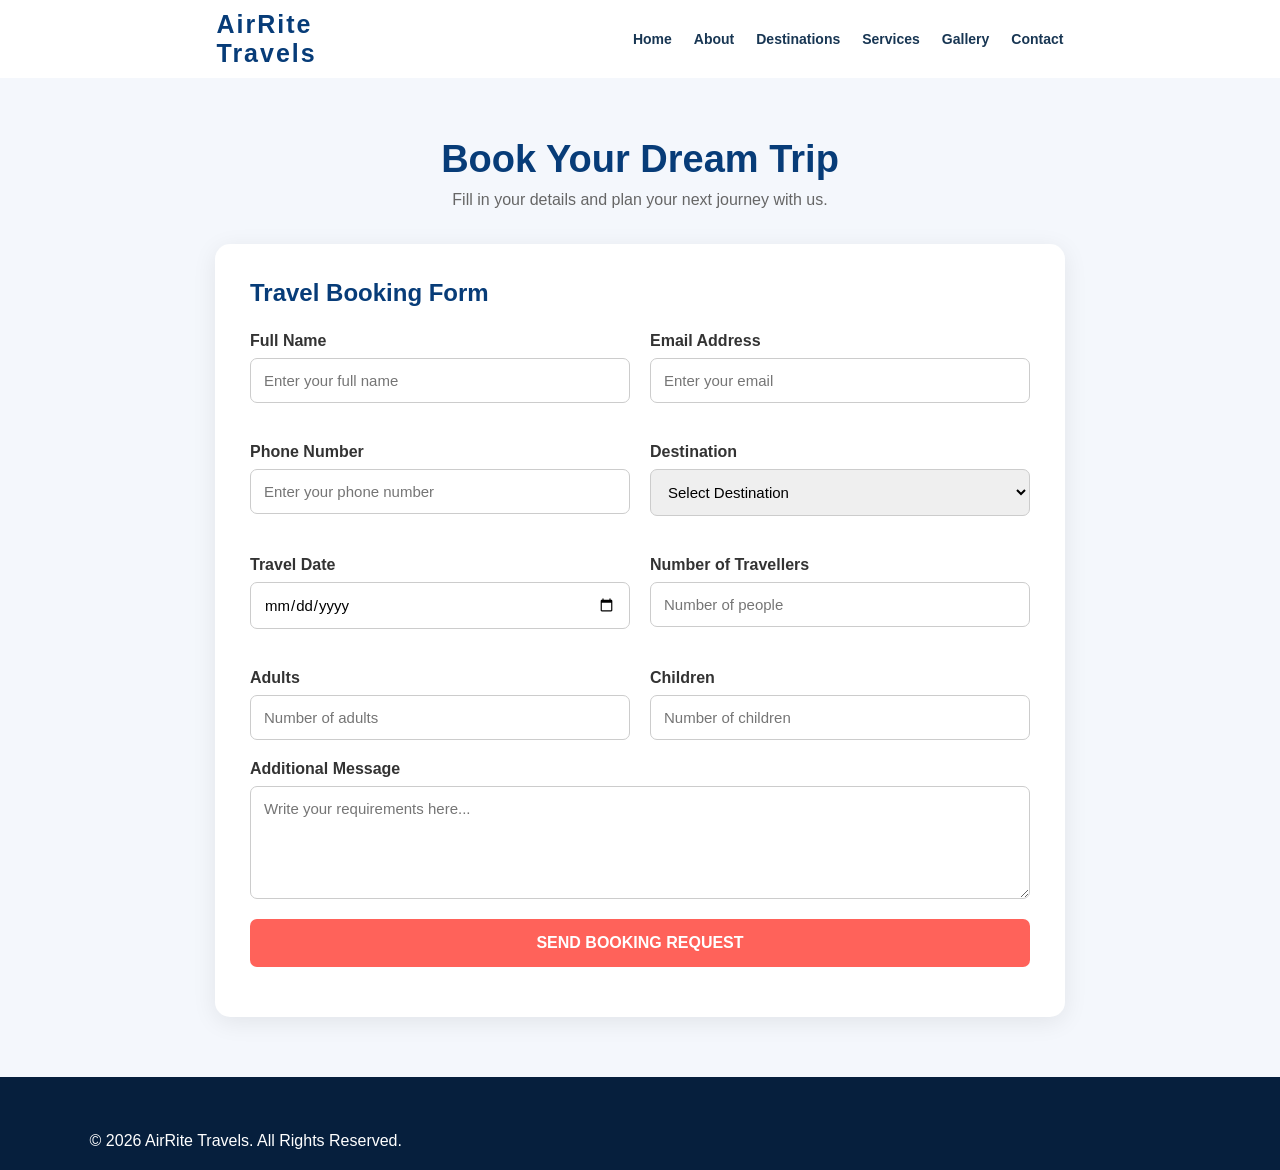
<file: 1st semister project/booking.html>
<!DOCTYPE html>
<html lang="en">
<head>
    <meta charset="UTF-8">
    <meta name="viewport" content="width=device-width, initial-scale=1.0">
    <title>Book Your Trip | AirRite Travels</title>
    <link rel="stylesheet" href="style.css">
</head>
<body>

    <!-- Header -->
    <header class="header">
        <div class="logo">AirRite Travels</div>

        <nav>
            <a href="index.html">Home</a>
            <a href="about.html">About</a>
            <a href="destination.html">Destinations</a>
            <a href="services.html">Services</a>
            <a href="gallery.html">Gallery</a>
            <a href="contact.html">Contact</a>
        </nav>
    </header>

    <!-- Booking Section -->
    <section class="booking-page">

        <div class="booking-heading">
            <h1>Book Your Dream Trip</h1>
            <p>Fill in your details and plan your next journey with us.</p>
        </div>

        <div class="booking-container">

            <form id="bookingForm">

                <h2>Travel Booking Form</h2>

                <div class="booking-grid">

                    <div class="form-group">
                        <label>Full Name</label>
                        <input type="text" name="name"
                               placeholder="Enter your full name" required>
                    </div>

                    <div class="form-group">
                        <label>Email Address</label>
                        <input type="email" name="email"
                               placeholder="Enter your email" required>
                    </div>

                    <div class="form-group">
                        <label>Phone Number</label>
                        <input type="tel" name="phone"
                               placeholder="Enter your phone number" required>
                    </div>

                    <div class="form-group">
                        <label>Destination</label>
                        <select name="destination" required>
                            <option value="">Select Destination</option>
                            <option>Shimla & Manali</option>
                            <option>Kenya Safari</option>
                            <option>Explore Phu Quoc</option>
                            <option>Sky High in Turkey</option>
                            <option>Best of Vietnam</option>
                            <option>Turkey Grand Tour</option>
                            <option>Kerala Tour</option>
                            <option>Adventure Azerbaijan</option>
                            <option>Vietnam Grand Tour</option>
                        </select>
                    </div>

                    <div class="form-group">
                        <label>Travel Date</label>
                        <input type="date" name="travelDate" required>
                    </div>

                    <div class="form-group">
                        <label>Number of Travellers</label>
                        <input type="number" name="travellers"
                               min="1" max="50"
                               placeholder="Number of people" required>
                    </div>

                    <div class="form-group">
                        <label>Adults</label>
                        <input type="number" name="adults"
                               min="1" placeholder="Number of adults">
                    </div>

                    <div class="form-group">
                        <label>Children</label>
                        <input type="number" name="children"
                               min="0" placeholder="Number of children">
                    </div>

                </div>

                <div class="form-group">
                    <label>Additional Message</label>
                    <textarea name="message" rows="5"
                        placeholder="Write your requirements here..."></textarea>
                </div>

                <button type="submit" class="booking-submit">
                    SEND BOOKING REQUEST
                </button>

                <p id="bookingMessage"></p>

            </form>

        </div>
    </section>

    <!-- Footer -->
    <footer class="footer">
        <p>© 2026 AirRite Travels. All Rights Reserved.</p>
    </footer>

    <script>
        document.getElementById("bookingForm").addEventListener("submit", function(event) {
            event.preventDefault();

            document.getElementById("bookingMessage").textContent =
                "Form is ready. Please connect an email or booking service to send your request.";

        });
    </script>

</body>
</html>
</file>
<file: 1st semister project/style.css>
* {
    margin: 0;
    padding: 0;
    box-sizing: border-box;
    font-family: Arial, sans-serif;
}

body {
    color: #183653;
    background: white;
}

a {
    text-decoration: none;
}

.topbar {
    background: #063477;
    color: white;
    padding: 8px 4%;
    display: flex;
    justify-content: space-between;
    font-size: 12px;
}
/*logo*/

.header{
    display: flex;
    align-items: center;
    gap: 0px;
}

.header .photologo img {
    width: 200px;
    height: 150px;
    object-fit: contain;
    padding: 4px;
}

/* HEADER */

.header {
    display: flex;
    align-items: center;
    justify-content:space-around;
    padding: 10px 3%;
    background: white;
    box-shadow: 0 3px 15px #00000012;
}

.logo {
    color: #073c78;
    font-size: 25px;
    font-weight: bold;
    letter-spacing: 2px;
    width: 5%;
}

.logo span {
    display: block;
    text-align: center;
    font-size: 11px;
    letter-spacing: 5px;
}

nav {
    display: flex;
    gap: 22px;

}

nav a {
    color: #183653;
    font-size: 14px;
    font-weight: bold;

}

nav a:hover {
    color: #ff625a;
}

.book-btn {
    background: #ff625a;
    color: white;
    padding: 13px 25px;
    border-radius: 30px;
    font-weight: bold;
}


/* HERO */

.hero {
    min-height: 590px;
    display: flex;
    align-items: center;
    padding: 60px 8%;

    background:
    linear-gradient(90deg,
    rgba(5, 38, 77, 0.80),
    rgba(5, 38, 77, 0.10)),
    url("https://images.unsplash.com/photo-1464822759023-fed622ff2c3b?w=1600")
    
    
    center/cover no-repeat;
}

.hero-content {
    max-width: 650px;
    color: white;
}

.tag {
    display: inline-block;
    background: #ffb94d;
    color: #173653;
    padding: 10px 18px;
    border-radius: 30px;
    font-size: 12px;
    font-weight: bold;
    margin-bottom: 25px;
}

.hero h1 {
    font-size: 53px;
    line-height: 1.2;
    margin-bottom: 20px;
}

.hero h1 span {
    color: #ffca62;
}

.hero p {
    font-size: 17px;
    line-height: 1.8;
    margin-bottom: 30px;
}

.hero-buttons {
    display: flex;
    flex-wrap: wrap;
    gap: 15px;
}

.explore-btn,
.outline-btn {
    display: inline-block;
    padding: 15px 24px;
    border-radius: 30px;
    font-weight: bold;
}

.explore-btn {
    background: #ff625a;
    color: white;
}

.explore-btn:hover {
    background: #e54840;
}

.outline-btn {
    border: 2px solid white;
    color: white;
}




/* DESTINATIONS */

.destinations {
    padding: 80px 7%;
    background: #f2f8ff;
}

.section-heading {
    text-align: center;
    margin-bottom: 45px;
}

.section-heading h2 {
    color: #073c78;
    font-size: 35px;
    margin: 15px 0;
}

.section-heading p {
    color: #718096;
}

.destination-grid {
    display: grid;
    grid-template-columns: repeat(4, 1fr);
    gap: 25px;
}

.destination-card {
    background: white;
    border-radius: 15px;
    overflow: hidden;
    padding-bottom: 22px;
    box-shadow: 0 5px 20px #17365312;
    transition: 0.3s;
}

.destination-card:hover {
    transform: translateY(-8px);
}

.destination-card img {
    width: 100%;
    height: 210px;
    object-fit: cover;
}

.destination-card h3 {
    padding: 18px 18px 10px;
    color: #073c78;
}

.destination-card a {
    padding: 0 18px;
    color: #ff625a;
    font-size: 14px;
    font-weight: bold;
}

.view-all {
    text-align: center;
    margin-top: 45px;
}




/* BOOKING BANNER */

.booking-banner {
    padding: 75px 20px;
    text-align: center;
    background: #073c78;
    color: white;
}

.booking-banner h2 {
    font-size: 35px;
    margin-bottom: 15px;
}

.booking-banner p {
    margin-bottom: 30px;
}

/* FOOTER */

footer {
    background: #061f3d;
    color: white;
    padding: 55px 7% 20px;
}

.footer-content {
    display: grid;
    grid-template-columns: repeat(3, 1fr);
    gap: 35px;
    margin-bottom: 40px;
}

.footer-content h2,
.footer-content h3 {
    margin-bottom: 20px;
}

.footer-content p {
    color: #c5d2e1;
    margin-bottom: 12px;
}

.footer-content a {
    display: block;
    color: #c5d2e1;
    margin-bottom: 12px;
}

.copyright {
    text-align: center;
    border-top: 1px solid #40536b;
    padding-top: 20px;
    color: #c5d2e1;
    font-size: 13px;
}

/* RESPONSIVE */

@media(max-width: 950px) {

    .header {
        flex-wrap: wrap;
        gap: 20px;
    }

    nav {
        flex-wrap: wrap;
    }

    .destination-grid {
        grid-template-columns: repeat(2, 1fr);
    }
}

@media(max-width: 600px) {

    .header {
        flex-direction: column;
    }

    nav {
        justify-content: center;
        gap: 15px;
    }

    .hero h1 {
        font-size: 36px;
    }

    .about {
        flex-direction: column;
    }

    .destination-grid,
    .footer-content {
        grid-template-columns: 1fr;
    }

    .booking-banner h2 {
        font-size: 27px;
    }
}





/* DESTINATION PACKAGE PAGE */

.destination-banner {
    background: linear-gradient(120deg, #073c78, #1596c4);
    color: white;
    text-align: center;
    padding: 75px 20px;
}

.destination-banner h1 {
    font-size: 42px;
    margin-bottom: 15px;
}

.destination-banner p {
    font-size: 17px;
}

.packages-section {
    padding: 55px 3%;
    background: #f5f8fc;
}

.package-heading {
    text-align: center;
    margin-bottom: 40px;
}

.package-heading h2 {
    color: #073c78;
    font-size: 32px;
    margin-bottom: 12px;
}

.package-heading p {
    color: #68798b;
}

.package-card {
    display:flex;
    grid-template-columns: 280px minmax(0, 1fr) 205px;
    gap: 12px;
    align-items: stretch;
    margin-bottom: 25px;
    background: white;
    padding: 10px;
    border: 1px solid #8d1724;
    border-radius: 9px;
}

.package-card > img {
    width: 100%;
    height: 100%;
    min-height: 260%;
    object-fit: cover;
    border-radius: 6px;
}

.package-details {
    border: 1px solid #8d1724;
    border-radius: 6px;
    padding: 50px 80px;
}

.package-title {
    display: flex;
    justify-content: space-between;
    align-items: center;
    gap: 15px;
    border-bottom: 1px solid #333;
    padding-bottom: 15px;
    margin-bottom: 12px;
}

.package-title h2 {
    font-size: 23px;
    color: #333;
}

.package-title span {
    border-left: 2px solid #333;
    padding: 15px 20px;
    color: #606060;
    white-space: nowrap;
}

.package-details h3 {
    font-size: 19px;
    margin-bottom: 15px;
    color: #333;
}

.detail-columns {
    display: grid;
    grid-template-columns: 1fr 1fr;
    gap: 18px;
}

.detail-columns ul {
    list-style: none;
}

.detail-columns li {
    position: relative;
    padding-left: 25px;
    margin-bottom: 7px;
    line-height: 1.5;
    color: #626262;
    font-size: 15px;
}

.detail-columns li::before {
    content: "✈";
    position: absolute;
    left: 0;
    color: #8d1724;
    font-size: 17px;
}



/* REQUEST QUOTE */

.quote-box {
    border: 1px solid #8d1724;
    border-radius: 8px;
    padding: 15px;
    text-align: center;
}

.quote-box h3 {
    font-size: 20px;
    color: #333;
    margin-bottom: 22px;
}

.quote-box a {
    display: block;
    background: #8d1724;
    color: white;
    padding: 13px 8px;
    border-radius: 4px;
    font-size: 13px;
    font-weight: bold;
}

.quote-box a:hover {
    background: #073c78;
}

/* RESPONSIVE */

@media(max-width: 1050px) {
    .package-card {
        grid-template-columns: 220px minmax(0, 1fr);
    }

    .quote-box {
        grid-column: 1 / -1;
        padding: 15px;
    }

    .quote-box h3 {
        margin-bottom: 12px;
    }

    .quote-box a {
        max-width: 220px;
        margin: auto;
    }
}

@media(max-width: 650px) {
    .package-card {
        grid-template-columns: 1fr;
    }

    .package-card > img {
        height: 230px;
    }

    .package-title {
        flex-direction: column;
        align-items: flex-start;
    }

    .package-title span {
        border-left: none;
        padding: 0;
    }

    .detail-columns {
        grid-template-columns: 1fr;
        gap: 0;
    }

    .destination-banner h1 {
        font-size: 32px;
    }
}





/* BOOKING PAGE */

.booking-page {
    padding: 60px 8%;
    background: #f4f7fc;
    min-height: 80vh;
}

.booking-heading {
    text-align: center;
    margin-bottom: 35px;
}

.booking-heading h1 {
    color: #073c78;
    font-size: 38px;
    margin-bottom: 10px;
}

.booking-heading p {
    color: #666;
}

.booking-container {
    max-width: 850px;
    margin: auto;
    background: white;
    padding: 35px;
    border-radius: 15px;
    box-shadow: 0 5px 25px rgba(0,0,0,0.08);
}

.booking-container h2 {
    color: #073c78;
    margin-bottom: 25px;
}

.booking-grid {
    display: grid;
    grid-template-columns: 1fr 1fr;
    gap: 20px;
}

.form-group {
    display: flex;
    flex-direction: column;
    margin-bottom: 20px;
}

.form-group label {
    margin-bottom: 8px;
    font-weight: bold;
    color: #333;
}

.form-group input,
.form-group select,
.form-group textarea {
    padding: 13px;
    border: 1px solid #ccc;
    border-radius: 7px;
    font-size: 15px;
    width: 100%;
    box-sizing: border-box;
}

.form-group input:focus,
.form-group select:focus,
.form-group textarea:focus {
    outline: none;
    border-color: #073c78;
}

.booking-submit {
    width: 100%;
    padding: 15px;
    background: #ff625a;
    color: white;
    border: none;
    border-radius: 7px;
    font-size: 16px;
    font-weight: bold;
    cursor: pointer;
}

.booking-submit:hover {
    background: #073c78;
}

#bookingMessage {
    color: #073c78;
    margin-top: 15px;
    text-align: center;
}

@media (max-width: 600px) {
    .booking-grid {
        grid-template-columns: 1fr;
    }

    .booking-container {
        padding: 20px;
    }

    .booking-heading h1 {
        font-size: 28px;
    }
}



/* FIX DESTINATION DETAILS CUTTING */

.package-card {
    height: auto !important;
    min-height: 0 !important;
    overflow: visible !important;
    display: flex;
    flex-direction: column;
}

.package-card img {
    display: block;
    width: 100%;
    height: 350px;
    object-fit: cover;
    flex-shrink: 0;
}

.package-details {
    height: auto !important;
    max-height: none !important;
    overflow: visible !important;
    padding: 25px;
}

.package-details ul {
    height: auto !important;
    max-height: none !important;
    overflow: visible !important;
}

.quote-box {
    height: auto !important;
    overflow: visible !important;
    margin-top: 15px;
}

/* Mobile */
@media (max-width: 600px) {
    .package-card img {
        height: 200px;
    }

    .package-details {
        padding: 15px;
    }
}








/* DESKTOP - IMAGE LEFT, DETAILS RIGHT */

.package-card {
    display: grid !important;
    grid-template-columns: 42% 58%;
    grid-template-rows: 1fr auto;
    width: 100%;
    height: auto !important;
    min-height: 0;
    overflow: hidden;
    align-items: stretch;
}

.package-card > img {
    grid-column: 1;
    grid-row: 1 / 3;
    width: 100%;
    height: 100% !important;
    min-height: 420px;
    object-fit: cover;
}

.package-details {
    grid-column: 2;
    grid-row: 1;
    width: 100%;
    height: auto !important;
    max-height: none !important;
    overflow: visible !important;
    padding: 25px;
}

.quote-box {
    grid-column: 2;
    grid-row: 2;
    width: 100%;
    height: auto !important;
    margin: 0;
    padding: 20px;
}

/* TABLET - IMAGE TOP, DETAILS BELOW */

@media screen and (max-width: 1024px) {

    .package-card {
        display: flex !important;
        flex-direction: column !important;
    }

    .package-card > img {
        width: 100%;
        height: 300px !important;
        min-height: 0;
    }

    .package-details {
        width: 100%;
        padding: 22px;
    }

    .quote-box {
        width: 100%;
        padding: 20px;
    }
}

/* MOBILE */

@media screen and (max-width: 600px) {

    .package-card > img {
        height: 200px !important;
    }

    .package-details {
        padding: 15px;
    }

    .package-details h2 {
        font-size: 20px;
    }

    .package-details li {
        font-size: 13px;
        line-height: 1.7;
    }

    .quote-box {
        padding: 15px;
    }
}







/* COUNTRY DETAILS PAGE */

.country-hero {
    position: relative;
    width: 100%;
    height: 480px;
    overflow: hidden;
}

.country-hero img {
    width: 100%;
    height: 100%;
    object-fit: cover;
}

.country-hero-text {
    position: absolute;
    inset: 0;
    background: rgba(0,0,0,0.35);
    display: flex;
    flex-direction: column;
    justify-content: center;
    align-items: center;
    color: white;
    text-align: center;
    padding: 20px;
}

.country-hero-text h1 {
    font-size: 55px;
    margin: 10px;
}

.country-hero-text a,
.country-booking a {
    background: #ff625a;
    color: white;
    padding: 14px 28px;
    text-decoration: none;
    border-radius: 6px;
    margin-top: 15px;
}

.country-intro,
.visiting-section,
.country-highlights {
    padding: 55px 7%;
    text-align: center;
}

.country-intro h2,
.visiting-section h2,
.country-highlights h2 {
    color: #073c78;
    font-size: 32px;
}

.country-intro p {
    max-width: 850px;
    margin: 20px auto;
    line-height: 1.8;
    color: #555;
}

.places-grid {
    display: grid;
    grid-template-columns: repeat(3, 1fr);
    gap: 25px;
    margin-top: 35px;
}

.place-card {
    background: white;
    border-radius: 12px;
    overflow: hidden;
    box-shadow: 0 4px 18px rgba(0,0,0,0.12);
    text-align: left;
}

.place-card img {
    width: 100%;
    height: 230px;
    object-fit: cover;
    display: block;
}

.place-info {
    padding: 20px;
}

.place-info h3 {
    color: #073c78;
    font-size: 21px;
}

.place-info p {
    color: #666;
    line-height: 1.7;
}

.highlights-grid {
    display: grid;
    grid-template-columns: repeat(3, 1fr);
    gap: 18px;
    margin-top: 30px;
}

.highlights-grid div {
    padding: 22px;
    background: #f1f5fb;
    border-radius: 10px;
    color: #073c78;
    font-weight: bold;
}

.country-booking {
    text-align:center;
    padding: 30px 20px;
    background: #073c78;
    color: white;
}

.country-booking a{
    direction: ltr;
}

.country-booking h2 {
    font-size: 30px;
}

.footer {
    font-size: medium;
}

/* TABLET */
@media(max-width: 1024px) {
    .places-grid {
        grid-template-columns: repeat(2, 1fr);
    }

    .highlights-grid {
        grid-template-columns: repeat(2, 1fr);
    }
}

/* MOBILE */
@media(max-width: 600px) {
    .country-hero {
        height: 280px;
    }

    .country-hero-text h1 {
        font-size: 32px;
    }

    .country-intro,
    .visiting-section,
    .country-highlights {
        padding: 30px 15px;
    }

    .places-grid,
    .highlights-grid {
        grid-template-columns: 1fr;
    }

    .place-card img {
        height: 210px;
    }
}







/* ==============================
   ABOUT PAGE DESIGN
================================ */

/* HEADER */

.about-header {
    width: 100%;
    min-height: 75px;
    padding: 12px 6%;
    display: flex;
    align-items: center;
    justify-content: space-between;
    background: white;
    gap: 20px;
    flex-wrap: wrap;
}

.about-logo {
    color: #073c78;
    font-size: 24px;
    font-weight: bold;
    text-decoration: none;
    letter-spacing: 2px;
}

.about-logo span {
    display: block;
    font-size: 10px;
    text-align: center;
    letter-spacing: 5px;
}

.about-header nav {
    display: flex;
    gap: 22px;
    flex-wrap: wrap;
}

.about-header nav a {
    text-decoration: none;
    color: #073c78;
    font-size: 14px;
    font-weight: bold;
}

.about-header nav a:hover,
.about-header nav a.active {
    color: #ff625a;
}

.about-book-btn {
    background: #ff625a;
    color: white;
    padding: 12px 23px;
    text-decoration: none;
    border-radius: 25px;
    font-weight: bold;
}


/* HERO */

.about-hero {
    width: 100%;
    height: 420px;
    position: relative;
    overflow: hidden;
}

.about-hero img {
    width: 100%;
    height: 100%;
    object-fit: cover;
}

.about-hero-overlay {
    position: absolute;
    inset: 0;
    background: rgba(0, 30, 65, 0.48);
    display: flex;
    flex-direction: column;
    justify-content: center;
    align-items: center;
    text-align: center;
    color: white;
    padding: 20px;
}

.about-hero-overlay span {
    color: #ffca62;
    letter-spacing: 3px;
    font-weight: bold;
}

.about-hero-overlay h1 {
    font-size: 48px;
    margin: 18px 0;
}

.about-hero-overlay p {
    font-size: 17px;
}


/* INTRODUCTION */

.about-intro {
    display: grid;
    grid-template-columns: 1fr 1fr;
    gap: 55px;
    align-items: center;
    padding: 80px 8%;
}

.about-intro-image img {
    width: 100%;
    height: 420px;
    object-fit: cover;
    border-radius: 15px;
}

.about-label {
    color: #ff625a;
    font-size: 13px;
    font-weight: bold;
    letter-spacing: 2px;
}

.about-intro-content h2,
.why-content h2 {
    color: #073c78;
    font-size: 35px;
    margin: 15px 0;
}

.about-intro-content p,
.why-content > p {
    color: #666;
    line-height: 1.9;
    font-size: 15px;
}

.about-explore-btn {
    display: inline-block;
    margin-top: 15px;
    padding: 14px 25px;
    background: #ff625a;
    color: white;
    text-decoration: none;
    border-radius: 25px;
}


/* MISSION AND VISION */

.mission-vision {
    background: #f2f7fd;
    padding: 75px 7%;
}

.mv-heading {
    text-align: center;
    margin-bottom: 40px;
}

.mv-heading h2 {
    color: #073c78;
    font-size: 34px;
    margin: 12px 0;
}

.mv-heading p {
    color: #777;
}

.mv-container {
    display: grid;
    grid-template-columns: repeat(2, 1fr);
    gap: 30px;
    max-width: 1100px;
    margin: auto;
}

.mv-card {
    background: white;
    border-radius: 15px;
    overflow: hidden;
    box-shadow: 0 5px 20px rgba(0,0,0,0.08);
}

.mv-card img {
    width: 100%;
    height: 260px;
    object-fit: cover;
}

.mv-card-content {
    padding: 28px;
}

.mv-icon {
    font-size: 30px;
}

.mv-card-content h3 {
    color: #073c78;
    font-size: 25px;
    margin: 12px 0;
}

.mv-card-content p {
    color: #666;
    line-height: 1.9;
}


/* WHY CHOOSE US */

.why-airrite {
    display: grid;
    grid-template-columns: 1fr 1fr;
    gap: 55px;
    align-items: center;
    padding: 80px 8%;
}

.why-image img {
    width: 100%;
    height: 470px;
    object-fit: cover;
    border-radius: 15px;
}

.why-item {
    display: flex;
    gap: 15px;
    margin-top: 22px;
    align-items: flex-start;
}

.why-item > span {
    background: #fff0ed;
    color: #ff625a;
    padding: 9px 13px;
    border-radius: 50%;
    font-weight: bold;
}

.why-item h3 {
    color: #073c78;
    margin: 0 0 7px;
}

.why-item p {
    color: #777;
    margin: 0;
    line-height: 1.6;
}


/* GALLERY */

.about-gallery {
    padding: 70px 7%;
    background: #f2f7fd;
}

.about-gallery-grid {
    display: grid;
    grid-template-columns: repeat(4, 1fr);
    gap: 18px;
}

.about-gallery-grid img {
    width: 100%;
    height: 230px;
    object-fit: cover;
    border-radius: 12px;
    transition: transform 0.3s;
}

.about-gallery-grid img:hover {
    transform: scale(1.03);
}


/* CALL TO ACTION */

.about-cta {
    background: #073c78;
    color: white;
    text-align: center;
    padding: 65px 20px;
}

.about-cta h2 {
    font-size: 32px;
}

.about-cta p {
    line-height: 1.8;
}

.about-cta a {
    display: inline-block;
    margin: 15px 6px 0;
    padding: 13px 24px;
    border-radius: 25px;
    background: #ff625a;
    color: white;
    text-decoration: none;
    font-weight: bold;
}

.about-cta .cta-outline {
    background: transparent;
    border: 2px solid white;
}


/* FOOTER */

.about-footer {
    background: #061f40;
    color: white;
    text-align: center;
    padding: 35px 15px;
}

.about-footer h2 {
    letter-spacing: 3px;
}

.about-footer a {
    display: inline-block;
    margin: 12px;
    color: white;
    text-decoration: none;
}

.about-footer .copyright {
    color: #b9c7d8;
    font-size: 13px;
    margin-top: 20px;
}


/* TABLET */

@media(max-width: 1024px) {

    .about-intro,
    .why-airrite {
        gap: 30px;
        padding: 55px 5%;
    }

    .about-gallery-grid {
        grid-template-columns: repeat(2, 1fr);
    }

    .about-hero-overlay h1 {
        font-size: 38px;
    }
}


/* MOBILE */

@media(max-width: 600px) {

    .about-header {
        justify-content: center;
        text-align: center;
    }

    .about-header nav {
        justify-content: center;
        gap: 12px;
    }

    .about-header nav a {
        font-size: 12px;
    }

    .about-hero {
        height: 300px;
    }

    .about-hero-overlay h1 {
        font-size: 27px;
    }

    .about-hero-overlay p {
        font-size: 14px;
    }

    .about-hero-overlay span {
        font-size: 11px;
    }

    .about-intro,
    .why-airrite {
        grid-template-columns: 1fr;
        padding: 35px 18px;
        gap: 25px;
    }

    .about-intro-image img,
    .why-image img {
        height: 250px;
    }

    .about-intro-content h2,
    .why-content h2 {
        font-size: 27px;
    }

    .mission-vision {
        padding: 45px 15px;
    }

    .mv-heading h2 {
        font-size: 27px;
    }

    .mv-container {
        grid-template-columns: 1fr;
    }

    .mv-card img {
        height: 210px;
    }

    .about-gallery {
        padding: 40px 15px;
    }

    .about-gallery-grid {
        grid-template-columns: 1fr 1fr;
        gap: 10px;
    }

    .about-gallery-grid img {
        height: 145px;
    }

    .about-cta h2 {
        font-size: 25px;
    }
}




/* SERVICES SECTION */

.services {
    background: white;
    padding: 45px 3%;
    text-align: center;
}

.services h2 {
    font-size: 28px;
    color: #063477;
    margin-bottom: 30px;
}

.services-box {
    display: grid;
    grid-template-columns: repeat(7, 1fr);
    gap: 12px;
}

.service-card {
    color: #102b50;
    padding: 18px 5px;
    border-radius: 12px;
    transition: 0.3s;
}

.service-card:hover {
    background: #eaf4ff;
    transform: translateY(-7px);
    box-shadow: 0 5px 15px rgba(0,0,0,0.08);
}

.service-icon {
    width: 60px;
    height: 60px;
    border-radius: 50%;
    margin: 0 auto 12px;
    display: flex;
    align-items: center;
    justify-content: center;
    font-size: 27px;
}

.blue {
    background: #0b5892;
}

.orange {
    background: #186dce;
}

.purple {
    background: #6616c2;
}

.cyan {
    background: #1ab1cc;
}

.green {
    background: #108f3a;
}

.service-card h3 {
    font-size: 13px;
}
</file>
